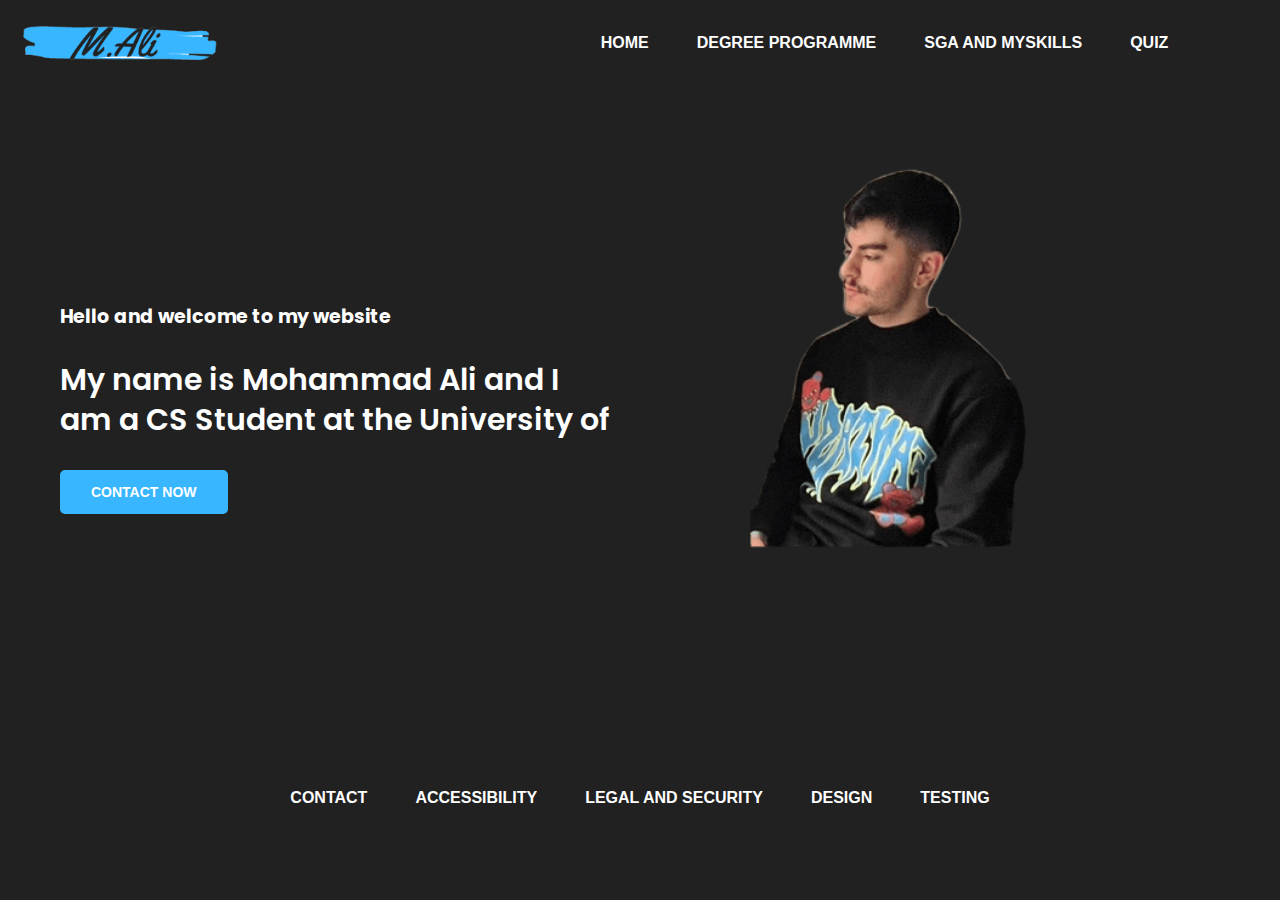
<file: index.html>
<!DOCTYPE html>
<html lang="en">
<head>
  <meta charset="utf-8">
  <meta content="width=device-width, initial-scale=1.0" name="viewport">
  <title> Homepage | M Ali   </title>
  <link href="css/style.css" rel="stylesheet">
  <link href="css/responsive.css" rel="stylesheet">
    <link href="https://fonts.googleapis.com/css2?family=Poppins:wght@100;200;300;400;500;600;700;800;900&display=swap" rel="stylesheet"> 
</head>
<body class="index">
<nav class="mobile-menu">
<img src="img/logo.png">
<label for="show-menu" class="show-menu"><span> </span><div class="lines"></div></label>
	<input type="checkbox" id="show-menu">
		<ul id="menu">
			<li><a href="index.html">Home </a></li>
			<li><a href="degree.html">Degree programme</a></li>
			<li><a href="sga.html">SGA and MySkills</a></li>
			<li><a href="quiz.html">Quiz </a></li>
		</ul>
</nav>
<div class="main_header">
	<div class="flex">
		<div class="user_information"> 
			<h5>Hello and welcome to my website</h5>
	 <p>My name is Mohammad Ali and I am a CS Student at the University of  </p>
		<div class="contact_btn">  <button class="buttons"><a href="contact.html" target="blank"> Contact Now </a></button></div>
	</div>

		<div class="user_image">
			<img src="img/my-pic1.png" alt="my picture"/>
		 </div>
	</div>
</div>
<ul id="menu" class="menu1">
	<li><a href="contact.html">Contact</a></li>
	<li><a href="accessibility.html">Accessibility </a></li>
	<li><a href="legal&security.html">Legal and Security </a></li>
	<li><a href="design.html">Design </a></li>
	<li><a href="testing.html">Testing </a></li>
 </ul>
</body>
</html>
</file>
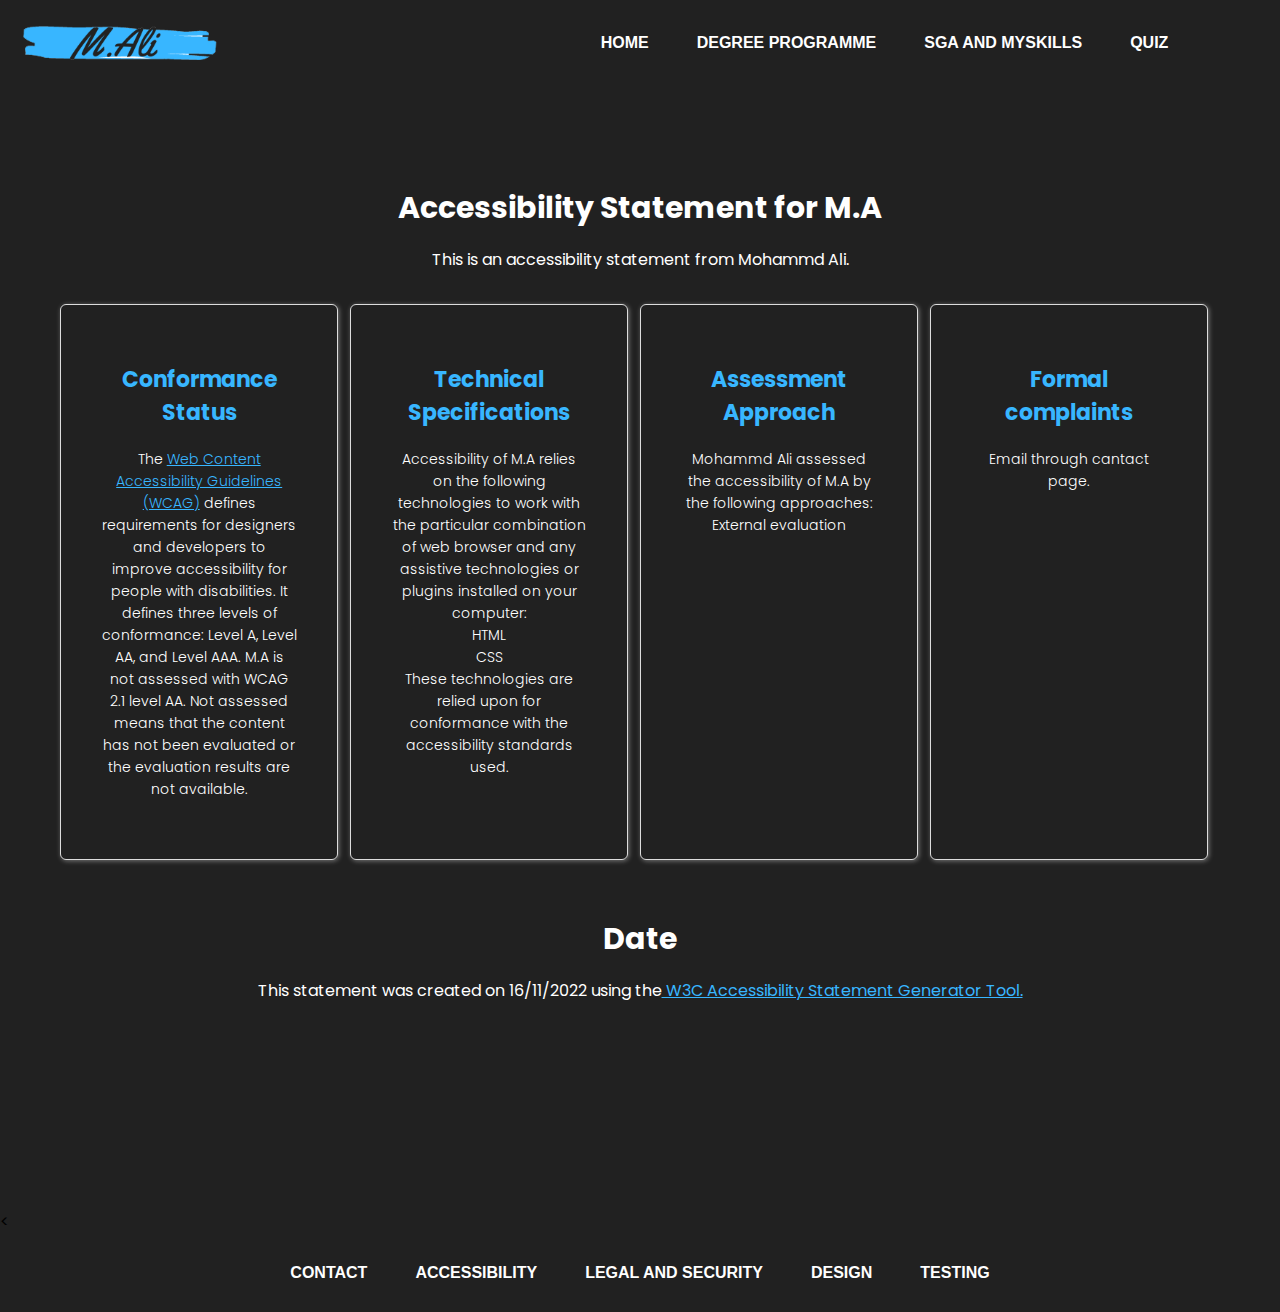
<file: accessibility.html>
<!DOCTYPE html>
<html lang="en">
<head>
  <meta charset="utf-8">
  <meta content="width=device-width, initial-scale=1.0" name="viewport">
  <title> Accessibility Statement | M Ali   </title>
  <link href="css/style.css" rel="stylesheet">
  <link href="css/responsive.css" rel="stylesheet">
      <link href="https://fonts.googleapis.com/css2?family=Poppins:wght@100;200;300;400;500;600;700;800;900&display=swap" rel="stylesheet">
</head>
<body class="sga">
<nav class="mobile-menu">
<img src="img/logo.png"/>
<label for="show-menu" class="show-menu"><span> </span><div class="lines"></div></label>
	<input type="checkbox" id="show-menu">
		<ul id="menu">
			<li><a href="index.html">Home </a></li>
			<li><a href="degree.html">Degree programme</a></li>
			<li><a href="sga.html">SGA and MySkills</a></li>
			<li><a href="quiz.html">Quiz </a></li>
		</ul>
</nav>
<div class="main_header">
	<div class="myskill"> <h2>Accessibility Statement for M.A  </h2>
		<p class="white"> This is an accessibility statement from Mohammd Ali.  </p>
	</div>
	<div class="flex">
		<div class="skills">
			<h2> Conformance Status <h3>
			<p>The <a href="https://www.w3.org/WAI/standards-guidelines/wcag/" style="color: #38b6ff;">Web Content Accessibility Guidelines (WCAG)</a> defines requirements for designers and developers to improve accessibility for people with disabilities. It defines three levels of conformance: Level A, Level AA, and Level AAA. M.A is not assessed with WCAG 2.1 level AA. Not assessed means that the content has not been evaluated or the evaluation results are not available. 
			 </p>
		</div>
		
		<div class="skills">
			<h2>Technical Specifications<h3>
			<p> Accessibility of M.A relies on the following technologies to work with the particular combination of web browser and any assistive technologies or plugins installed on your computer: <br/>
			HTML <br/>
			CSS <br/>
			These technologies are relied upon for conformance with the accessibility standards used. 
		</p>
		</div>
		
		<div class="skills">
			<h2> 	Assessment Approach <h3>
			<p> Mohammd Ali assessed the accessibility of M.A by the following approaches: <br/>
			External evaluation
			 </p>
		</div>
		
		<div class="skills">
			<h2> 	Formal complaints <h3>
			<p> Email through cantact page.
			 </p>
		</div>
	</div>
	<div class="myskill"> <h2>Date </h2></div>
	<div class="sls">
	<p> This statement was created on 16/11/2022 using the<a href="https://www.w3.org/WAI/planning/statements/" style="color: #38b6ff;"> 
	W3C Accessibility Statement Generator Tool. </a>
	</p>
	</div>
</div>
<<ul id="menu" class="menu1">
	<li><a href="contact.html">Contact</a></li>
	<li><a href="accessibility.html">Accessibility </a></li>
	<li><a href="legal&security.html">Legal and Security </a></li>
	<li><a href="design.html">Design </a></li>
	<li><a href="testing.html">Testing </a></li>
 </ul>
</body>
</html>
</file>
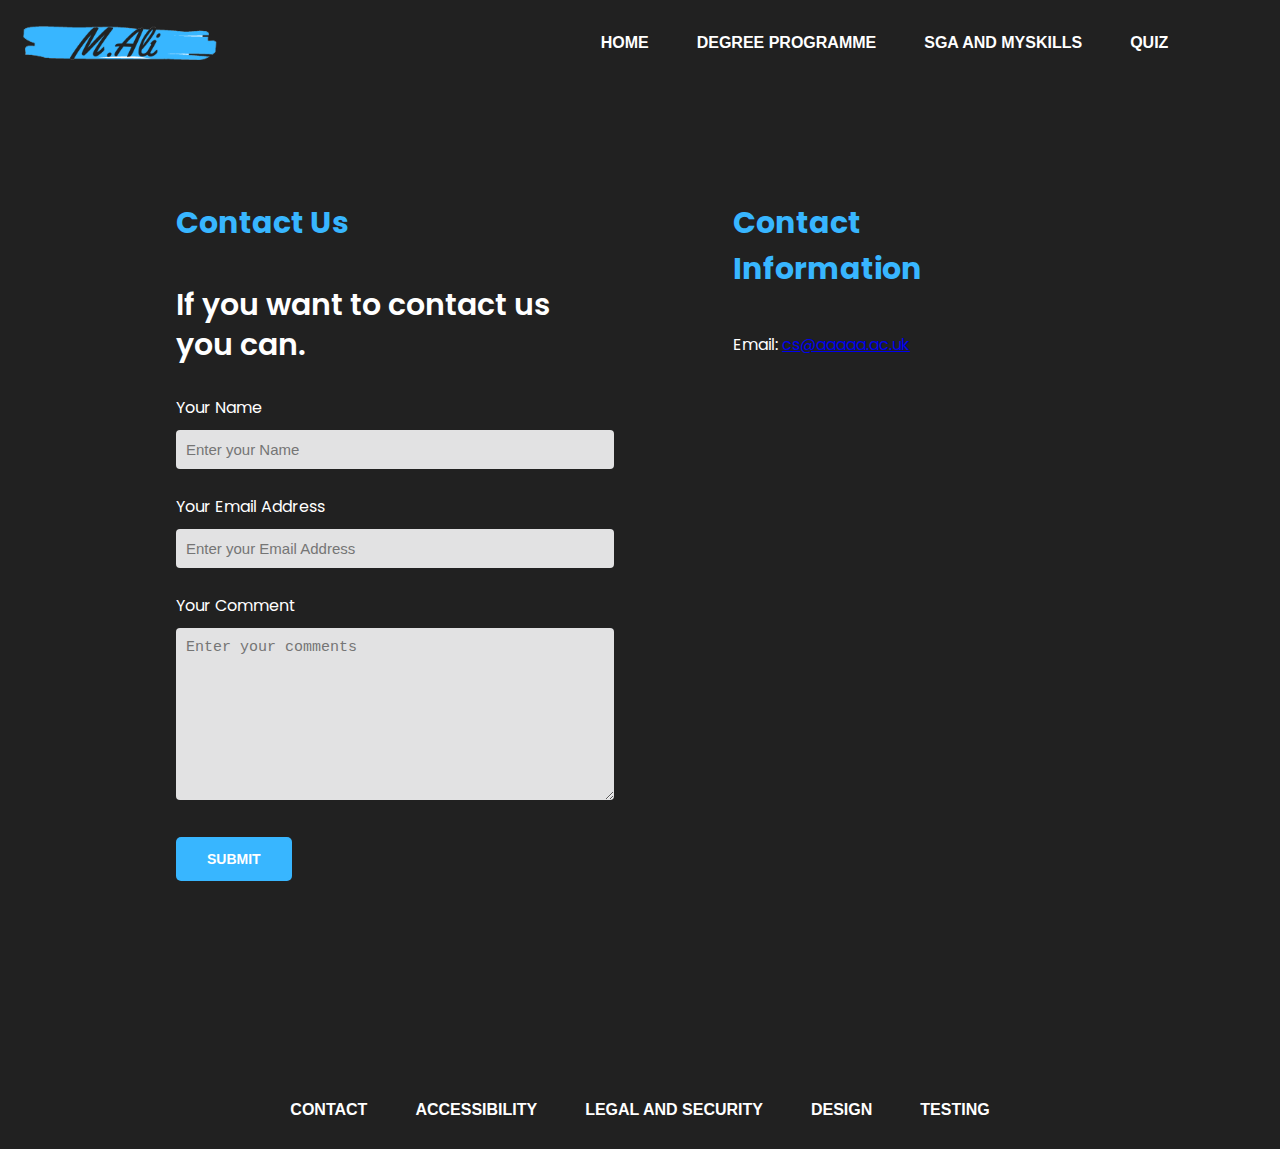
<file: contact.html>
<!DOCTYPE html>
<html lang="en">
<head>
  <meta charset="utf-8">
  <meta content="width=device-width, initial-scale=1.0" name="viewport">
  <title> Contact | M Ali   </title>
  <link href="css/style.css" rel="stylesheet">
  <link href="css/responsive.css" rel="stylesheet">
    <link href="https://fonts.googleapis.com/css2?family=Poppins:wght@100;200;300;400;500;600;700;800;900&display=swap" rel="stylesheet">
</head>
<body class="contact_">
<nav class="mobile-menu">
<img src="img/logo.png"/>
<label for="show-menu" class="show-menu"><span> </span><div class="lines"></div></label>
	<input type="checkbox" id="show-menu">
		<ul id="menu">
			<li><a href="index.html">Home </a></li>
			<li><a href="degree.html">Degree programme</a></li>
			<li><a href="sga.html">SGA and MySkills</a></li>
			<li><a href="quiz.html">Quiz </a></li>
		</ul>
</nav>
<div class="main_header">
	<div class="flex contact_form">
		<div class="user_information"> 
			<h5>Contact Us</h5>
			<p>If you want to contact us you can.  </p>
			<form>
				<div class="form-group">
					<label> Your Name</label>
					<input type="text" placeholder="Enter your Name" class="textbox"/>
				</div>
				<div class="form-group">
					<label> Your Email Address</label>
					<input type="text" placeholder="Enter your Email Address" class="textbox"/>
				</div>
				<div class="form-group">
					<label> Your Comment</label>
					<textarea placeholder="Enter your comments" class="textarea"></textarea>
				</div>
				<div class="contact_btn"><button class="buttons"><a href="#" target="blank">Submit </a></button></div>
			</form>
		</div>

		<div class="user_infor">
			<h4>Contact Information</h4>
			<p> Email:    <a href = "mailto: cs@aaaaa.ac.uk">cs@aaaaa.ac.uk</a>  </p>
		 
		 </div>
	</div>
</div>
<ul id="menu" class="menu1">
	<li><a href="contact.html">Contact</a></li>
	<li><a href="accessibility.html">Accessibility </a></li>
	<li><a href="legal&security.html">Legal and Security </a></li>
	<li><a href="design.html">Design </a></li>
	<li><a href="testing.html">Testing </a></li>
 </ul>
</body>
</html>
</file>
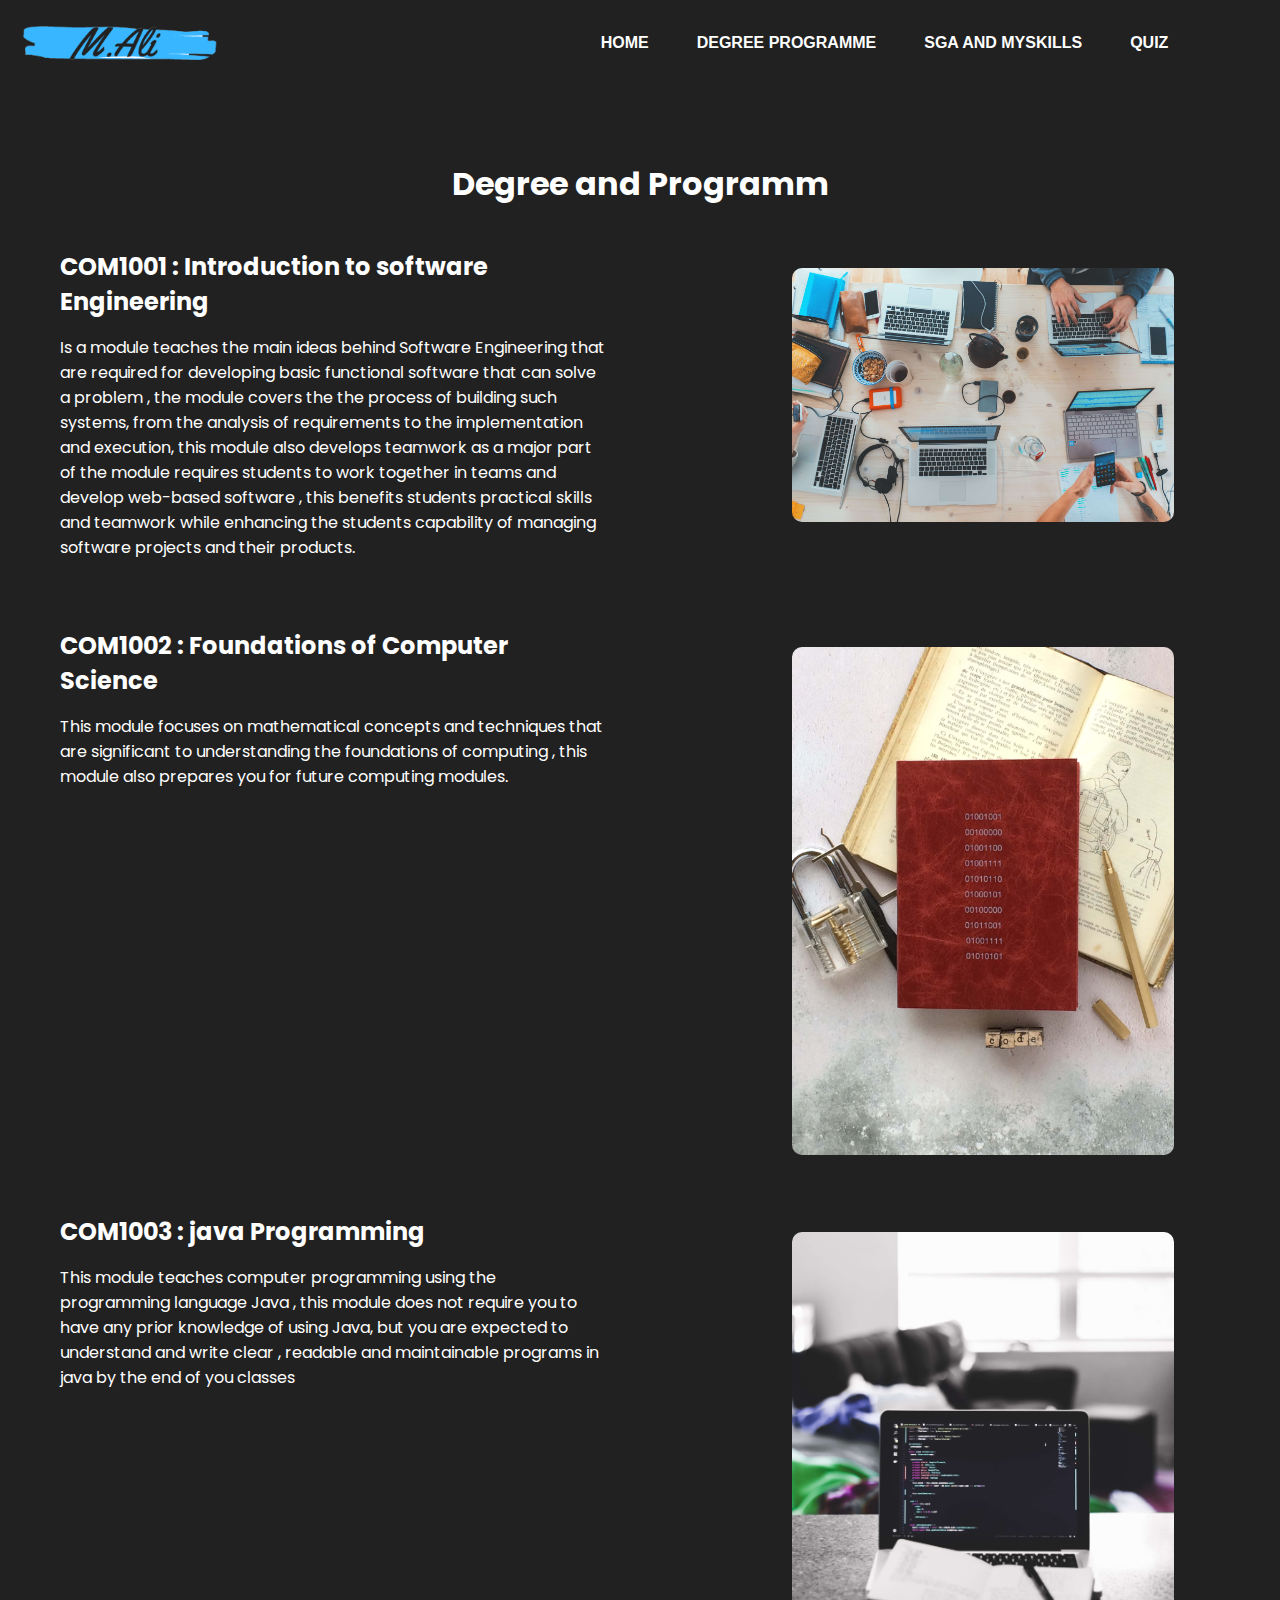
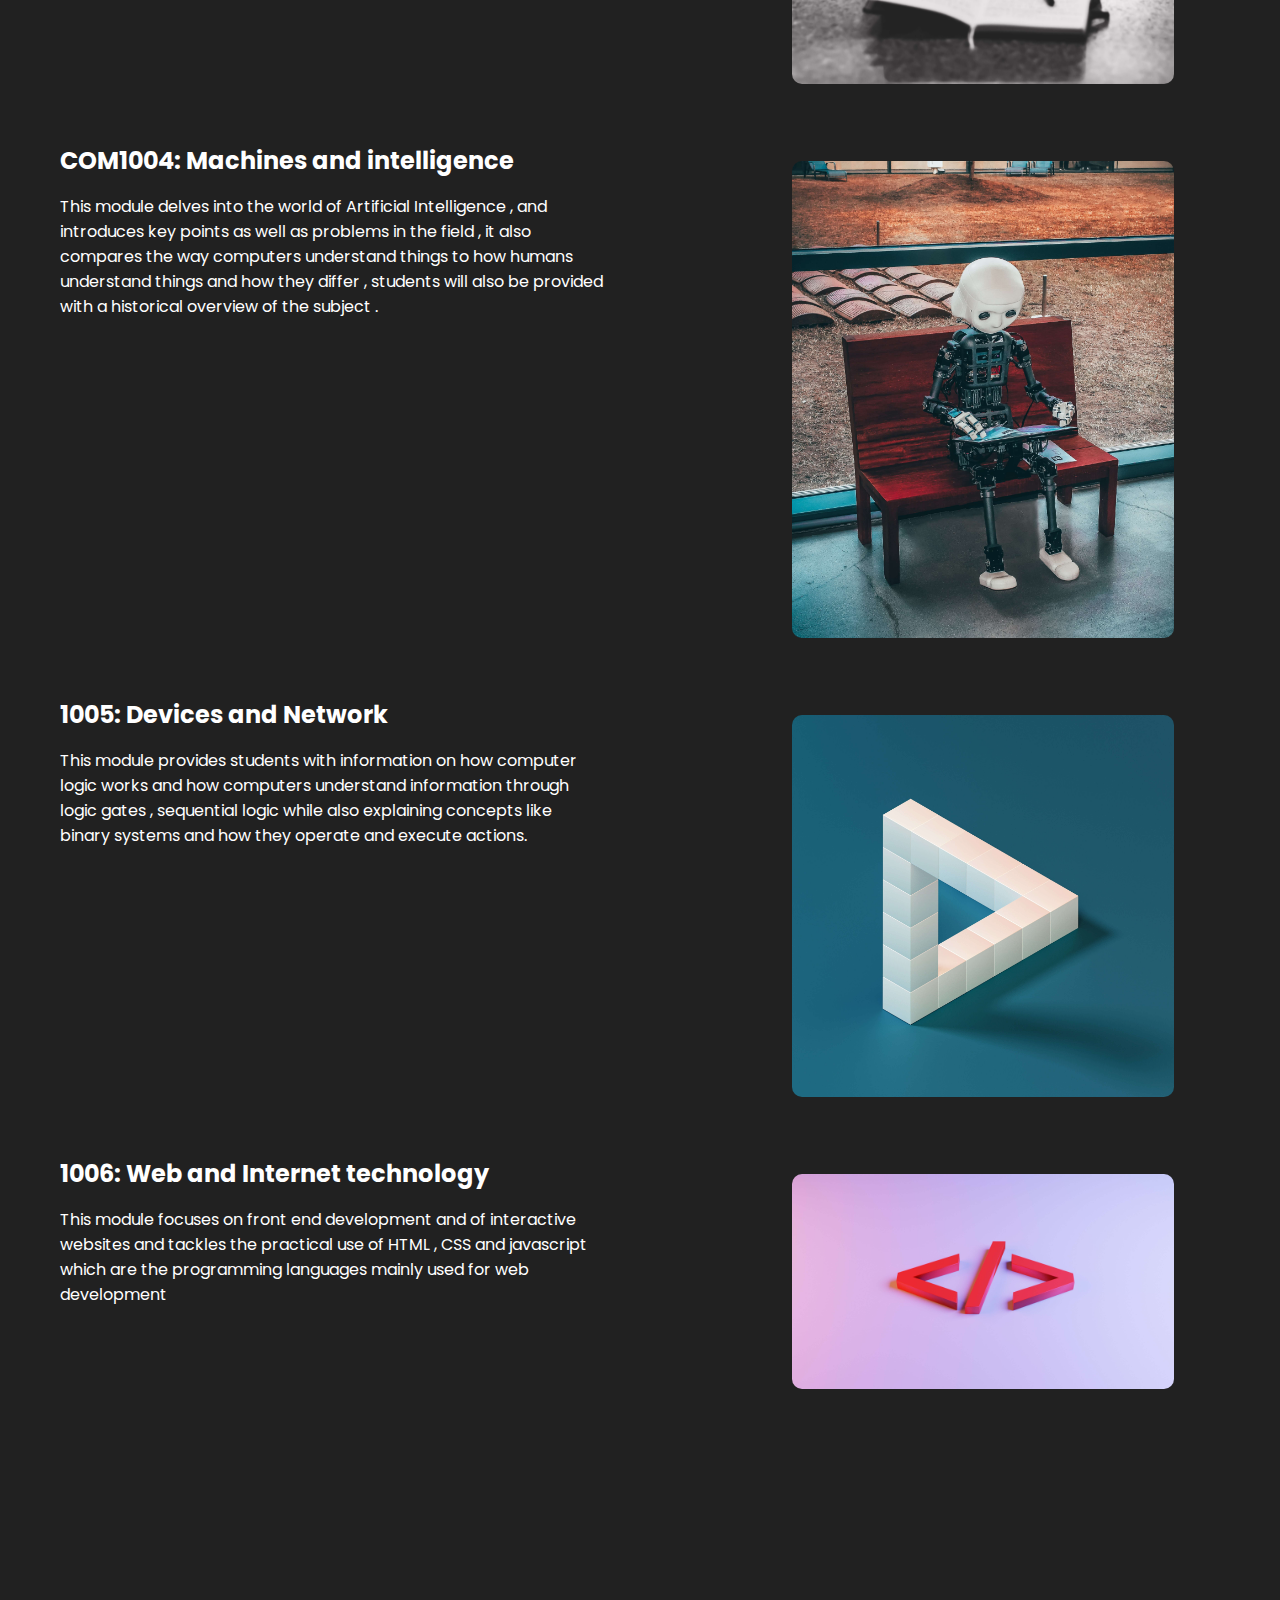
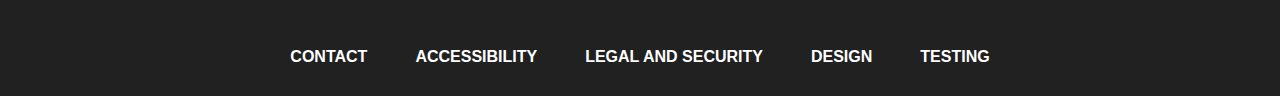
<file: degree.html>
<!DOCTYPE html>
<html lang="en">
<head>
  <meta charset="utf-8">
  <meta content="width=device-width, initial-scale=1.0" name="viewport">
  <title> Degree | M Ali   </title>
  <link href="css/style.css" rel="stylesheet">
  <link href="css/responsive.css" rel="stylesheet">
  <link href="https://fonts.googleapis.com/css2?family=Poppins:wght@100;200;300;400;500;600;700;800;900&display=swap" rel="stylesheet"> 
</head>
<body>
<nav class="mobile-menu">
<img src="img/logo.png"/>
<label for="show-menu" class="show-menu"><span> </span><div class="lines"></div></label>
	<input type="checkbox" id="show-menu">
		<ul id="menu">
			<li><a href="index.html">Home </a></li>
			<li><a href="degree.html">Degree programme</a></li>
			<li><a href="sga.html">SGA and MySkills</a></li>
			<li><a href="quiz.html">Quiz </a></li>
		</ul>
</nav>
<div class="main_header">
	<div class="degree_head"> <h1>Degree and Programm </h1></div>
	<div class="degree_flex">
		  <div class="left_degree"> 
			<h2> COM1001 : Introduction to software Engineering</h2>
			<p> Is a module teaches the main ideas behind Software Engineering that are required for developing basic functional software that can solve a problem , the module covers the the process of building such systems, from the analysis of requirements to the implementation and execution, this module also develops teamwork as a major part of the module requires students to work together in teams and develop web-based software , this benefits students practical skills and teamwork while enhancing the students capability of managing software projects and their products.</p>
		  </div>
		  <div class="right_degree"> 
				<img src="img/c1.jpg"/>
		  </div>
	</div>
	<div class="degree_flex">
		  <div class="left_degree"> 
			<h2> COM1002 : Foundations of Computer Science </h2>
			<p> This module focuses on mathematical concepts and techniques that are significant to understanding the foundations of computing , this module also prepares you for future computing modules.</p>
		  </div>
		  <div class="right_degree"> 
				<img src="img/c2.jpg"/>
		  </div>
	</div>
	<div class="degree_flex">
		  <div class="left_degree"> 
			<h2> COM1003 : java Programming </h2>
			<p> This module teaches computer programming using the programming language Java , this module does not require you to have any prior knowledge of using Java, but you are expected to understand and write clear , readable and maintainable programs in java by the end of you classes</p>
		  </div>
		  <div class="right_degree"> 
				<img src="img/c3.jpg"/>
		  </div>
	</div>
	<div class="degree_flex">
		  <div class="left_degree"> 
			<h2> COM1004: Machines and intelligence</h2>
			<p> This module delves into the world of Artificial Intelligence , and introduces key points as well as problems in the field , it also compares the way computers understand things to how humans understand things and how they differ , students will also be provided with a historical overview of the subject .</p>
		  </div>
		  <div class="right_degree"> 
				<img src="img/machine.jpg"/>
		  </div>
	</div>
	<div class="degree_flex">
		  <div class="left_degree"> 
			<h2> 1005: Devices and Network</h2>
			<p> This module provides students with information on how computer logic works and how computers understand information through logic gates , sequential logic while also explaining concepts like binary systems and how they operate and execute actions.</p>
		  </div>
		  <div class="right_degree"> 
				<img src="img\c4.jpg"/>
		  </div>
	</div>
	
		<div class="degree_flex">
		  <div class="left_degree"> 
			<h2> 1006: Web and Internet technology </h2>
			<p> This module focuses on front end development and of interactive websites and tackles the practical use of HTML , CSS and javascript which are the programming languages mainly used for web development   </p>
		  </div>
		  <div class="right_degree"> 
				<img src="img/c5.jpg"/>
		  </div>
	</div>
</div>
<ul id="menu" class="menu1">
	<li><a href="contact.html">Contact</a></li>
	<li><a href="accessibility.html">Accessibility </a></li>
	<li><a href="legal&security.html">Legal and Security </a></li>
	<li><a href="design.html">Design </a></li>
	<li><a href="testing.html">Testing </a></li>
 </ul>
</body>
</html>
</file>
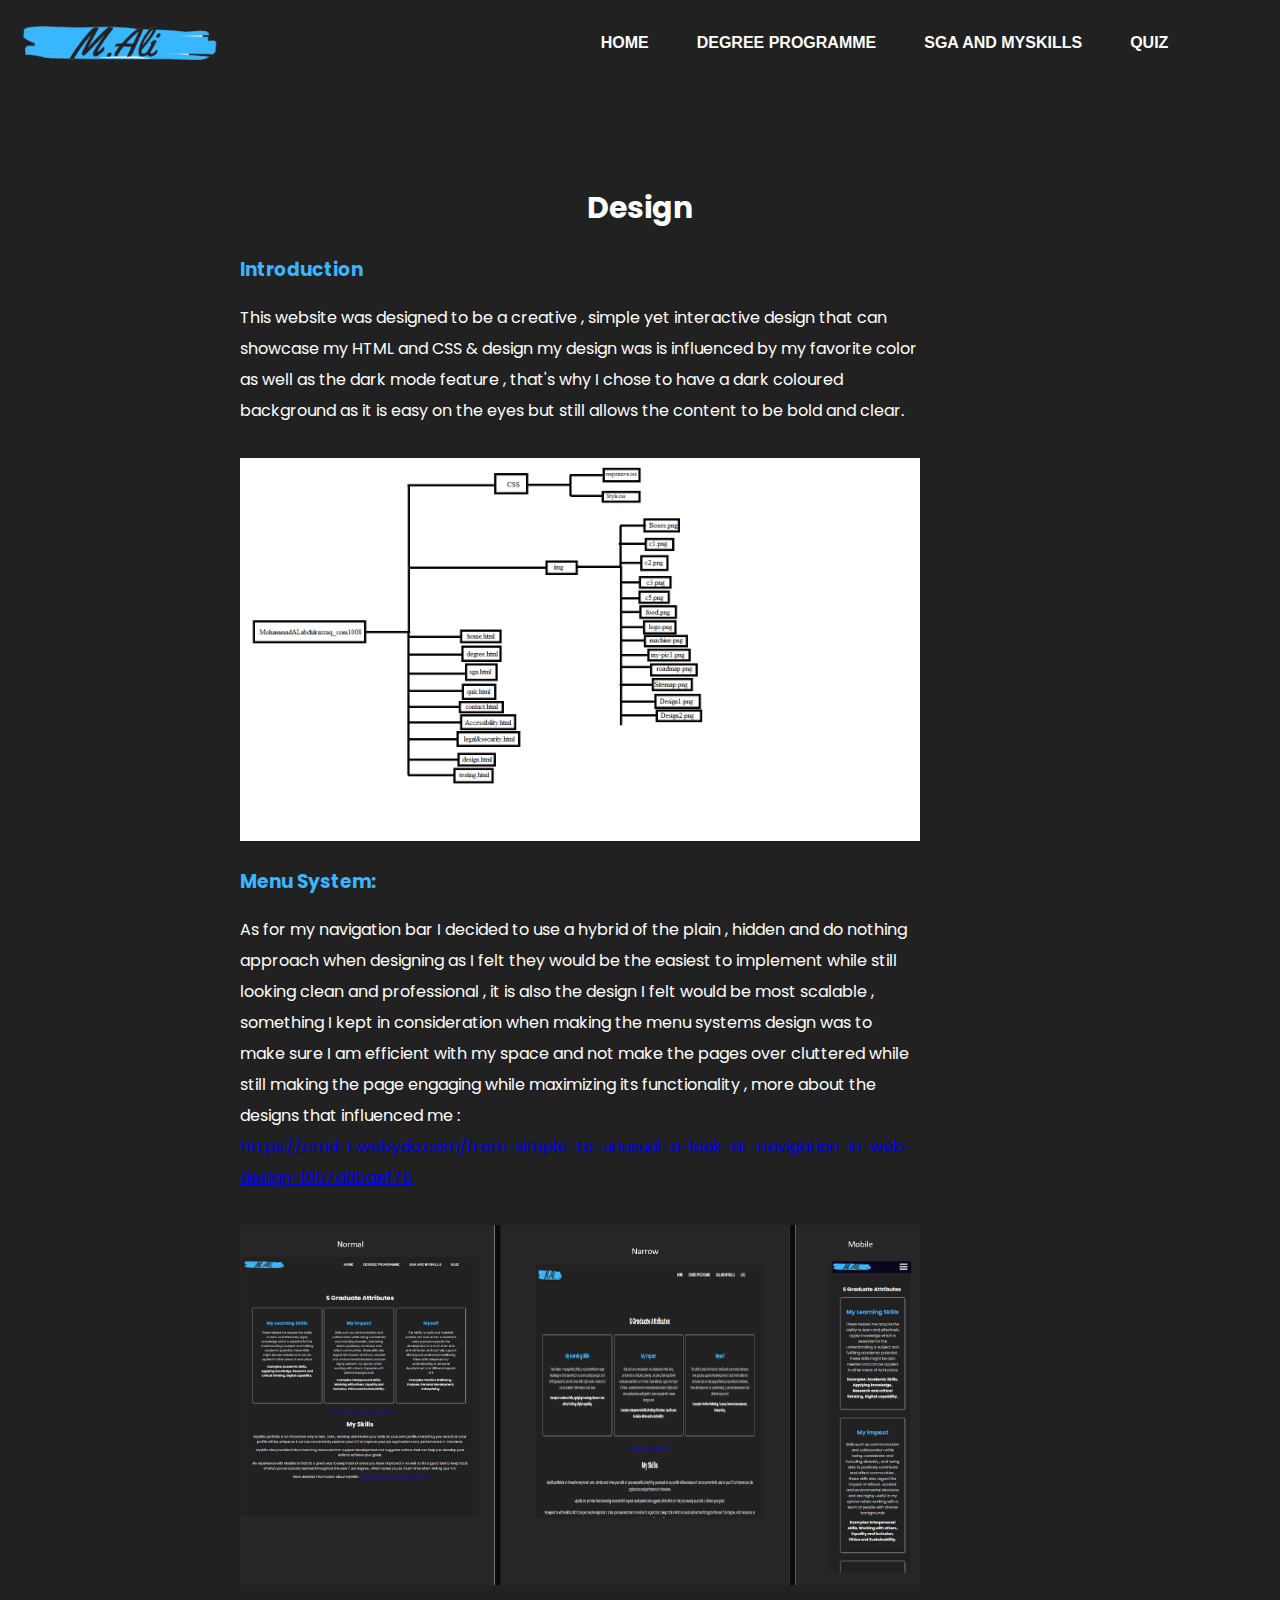
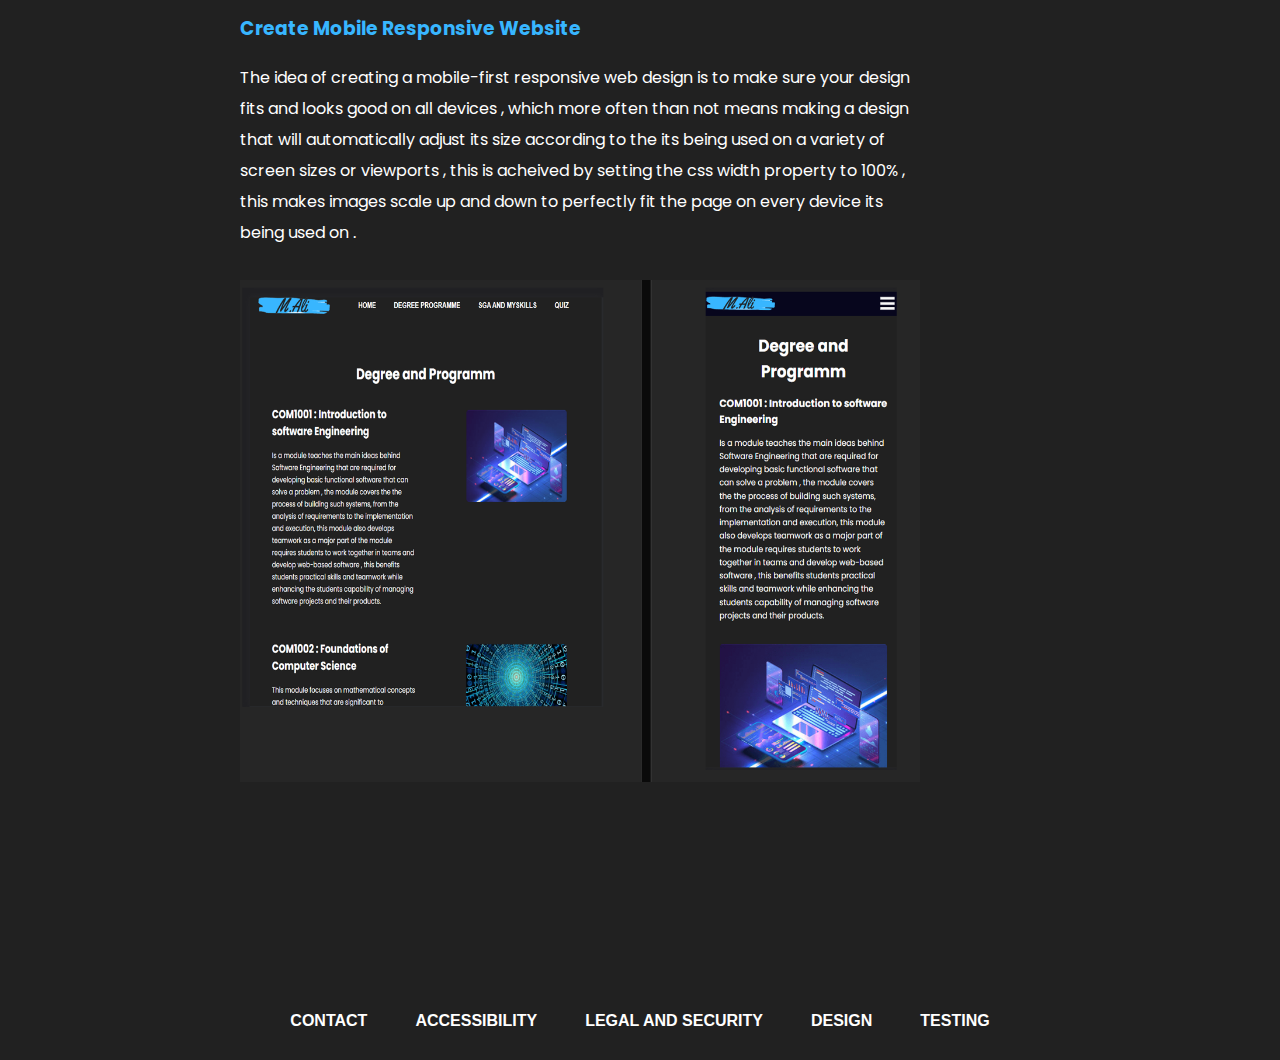
<file: design.html>
<!DOCTYPE html>
<html lang="en">
<head>
  <meta charset="utf-8">
  <meta content="width=device-width, initial-scale=1.0" name="viewport">
  <title> Design | M Ali   </title>
  <link href="css/style.css" rel="stylesheet">
  <link href="css/responsive.css" rel="stylesheet">
    <link href="https://fonts.googleapis.com/css2?family=Poppins:wght@100;200;300;400;500;600;700;800;900&display=swap" rel="stylesheet">
</head>
<body>
<nav class="mobile-menu">
<img src="img/logo.png"/>
<label for="show-menu" class="show-menu"><span> </span><div class="lines"></div></label>
	<input type="checkbox" id="show-menu">
		<ul id="menu">
			<li><a href="index.html">Home </a></li>
			<li><a href="degree.html">Degree programme</a></li>
			<li><a href="sga.html">SGA and MySkills</a></li>
			<li><a href="quiz.html">Quiz </a></li>
		</ul>
</nav>
<div class="main_header design_1">
	<div class="designs">
		<h2> Design  </h2>
		<div class="design_flex"> 
			<div class="right_design">
				<h3> Introduction  </h3>
				<ul> 
					<li>  This website was designed to be a creative , simple yet interactive design that can showcase  my HTML and CSS & design  my design was is influenced by my favorite color as well as the dark mode feature , that's why I chose to have a dark coloured background as it is easy on the eyes but still allows the content to be bold and clear.</li>
				</ul>
				 <img src="img/sitemap.png" class="design_imgs"/> 
			</div>
		</div>
		
		<div class="design_flex"> 
			<div class="right_design">
				<h3> 	Menu System:</h3>
				<ul>
					<li> As for my navigation bar I decided to use a hybrid of the plain , hidden and do nothing approach  when designing as I felt they would be the easiest to implement while still looking clean and professional , it is also the design I felt would be most scalable , something I kept in consideration when making the menu systems design was to make sure I am efficient with my space and not make the pages over cluttered while still making the page engaging while maximizing its functionality , more about the designs that influenced me :  
					</li>
					<li> <a href="https://cmd-t.webydo.com/from-simple-to-unusual-a-look-at-navigation-in-web-design-1057d0baef7b">https://cmd-t.webydo.com/from-simple-to-unusual-a-look-at-navigation-in-web-design-1057d0baef7b  </a></li>
					<li> <img src="img/pages.png" class="design_imgs"/> </li>
				</ul>
			</div>
		</div>
		
		<div class="design_flex"> 
			<div class="right_design">
				<h3> Create Mobile Responsive Website</h3>
				<ul>
					<li> The idea of creating a mobile-first responsive web design is  to make sure your design fits and looks good on all devices , which more often than not means making a design that will automatically adjust its size according to the its being used on a variety of screen sizes or viewports , this is acheived by setting the css width property to 100% , this makes images scale up and down to perfectly fit the page on every device its being used on .
					</li>
					<li> <img src="img/pages1.png" class="design_imgs"/> </li>
				</ul>
			</div>
		</div>
		
	</div>
</div>
<ul id="menu" class="menu1">
	<li><a href="contact.html">Contact</a></li>
	<li><a href="accessibility.html">Accessibility </a></li>
	<li><a href="legal&security.html">Legal and Security </a></li>
	<li><a href="design.html">Design </a></li>
	<li><a href="testing.html">Testing </a></li>
 </ul>
</body>
</html>
</file>
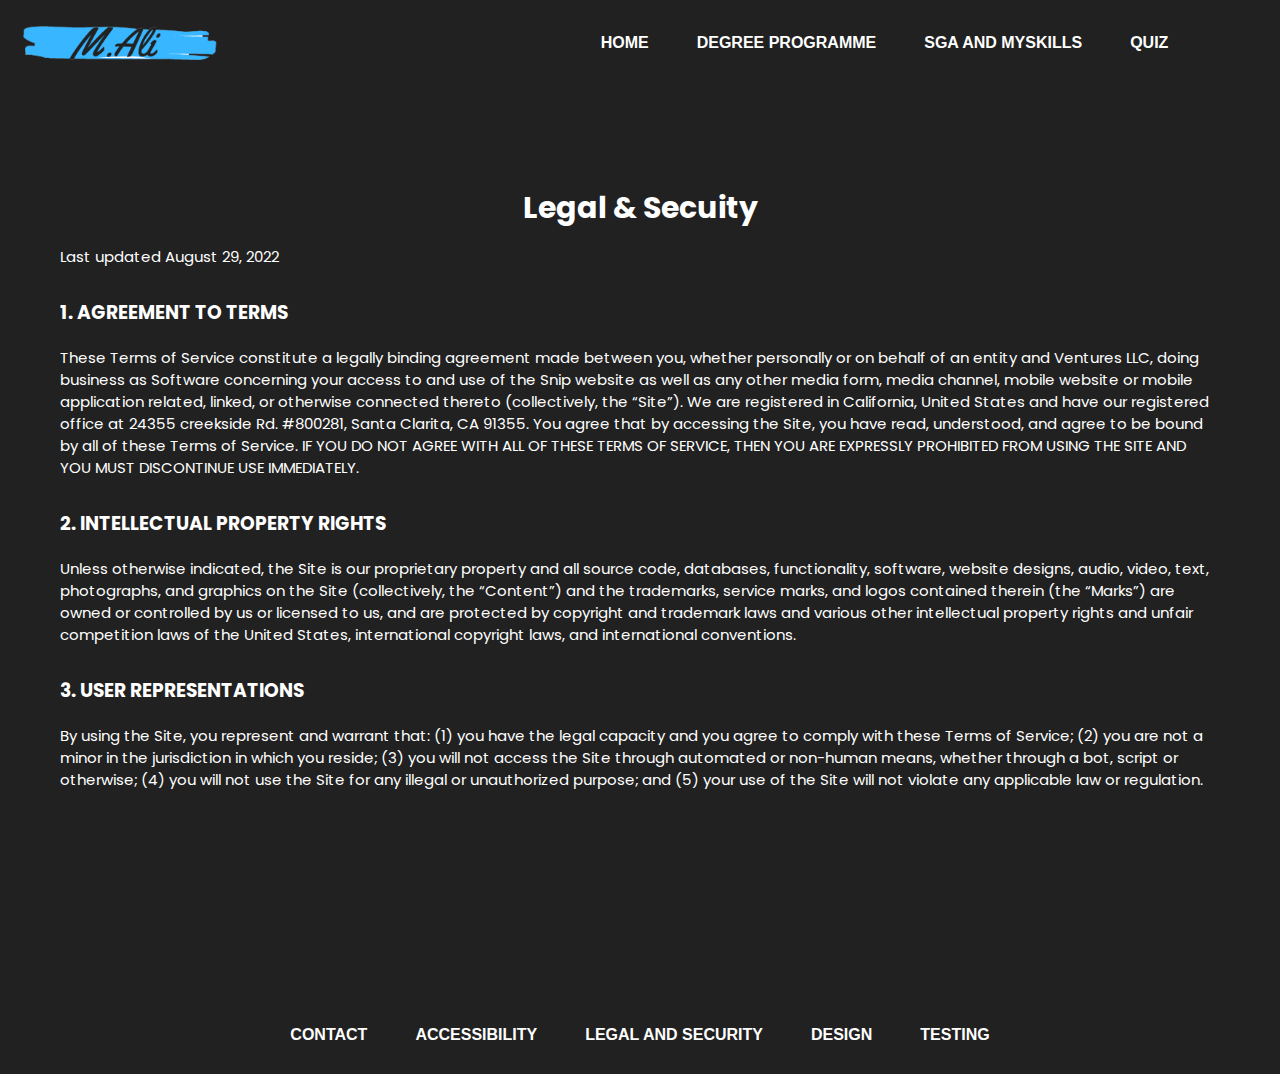
<file: legal&security.html>
<!DOCTYPE html>
<html lang="en">
<head>
  <meta charset="utf-8">
  <meta content="width=device-width, initial-scale=1.0" name="viewport">
  <title> Legal & Security | M Ali   </title>
  <link href="css/style.css" rel="stylesheet">
  <link href="css/responsive.css" rel="stylesheet">
    <link href="https://fonts.googleapis.com/css2?family=Poppins:wght@100;200;300;400;500;600;700;800;900&display=swap" rel="stylesheet">
</head>
<body>
<nav class="mobile-menu">
<img src="img/logo.png"/>
<label for="show-menu" class="show-menu"><span> </span><div class="lines"></div></label>
	<input type="checkbox" id="show-menu">
		<ul id="menu">
			<li><a href="index.html">Home </a></li>
			<li><a href="degree.html">Degree programme</a></li>
			<li><a href="sga.html">SGA and MySkills</a></li>
			<li><a href="quiz.html">Quiz </a></li>
		</ul>
</nav>
<div class="main_header legal">
 <div class="myskill"> <h2>Legal & Secuity </h2>
	<p> Last updated August 29, 2022</p>
	<h3>  1. AGREEMENT TO TERMS  </h3>
	<p> These Terms of Service constitute a legally binding agreement made between you, whether personally or on behalf of an entity and  Ventures LLC, doing business as Software concerning your access to and use of the Snip website as well as any other media form, media channel, mobile website or mobile application related, linked, or otherwise connected thereto (collectively, the “Site”). We are registered in California, United States and have our registered office at 24355 creekside Rd. #800281, Santa Clarita, CA 91355. You agree that by accessing the Site, you have read, understood, and agree to be bound by all of these Terms of Service. IF YOU DO NOT AGREE WITH ALL OF THESE TERMS OF SERVICE, THEN YOU ARE EXPRESSLY PROHIBITED FROM USING THE SITE AND YOU MUST DISCONTINUE USE IMMEDIATELY. </p>
	<h3> 2. INTELLECTUAL PROPERTY RIGHTS </h3>
	<p>Unless otherwise indicated, the Site is our proprietary property and all source code, databases, functionality, software, website designs, audio, video, text, photographs, and graphics on the Site (collectively, the “Content”) and the trademarks, service marks, and logos contained therein (the “Marks”) are owned or controlled by us or licensed to us, and are protected by copyright and trademark laws and various other intellectual property rights and unfair competition laws of the United States, international copyright laws, and international conventions. </p>
	<h3> 3. USER REPRESENTATIONS</h3>
	<p>By using the Site, you represent and warrant that: (1) you have the legal capacity and you agree to comply with these Terms of Service; (2) you are not a minor in the jurisdiction in which you reside; (3) you will not access the Site through automated or non-human means, whether through a bot, script or otherwise; (4) you will not use the Site for any illegal or unauthorized purpose; and (5) your use of the Site will not violate any applicable law or regulation.   </p>
 </div>
</div>
<ul id="menu" class="menu1">
	<li><a href="contact.html">Contact</a></li>
	<li><a href="accessibility.html">Accessibility </a></li>
	<li><a href="legal&security.html">Legal and Security </a></li>
	<li><a href="design.html">Design </a></li>
	<li><a href="testing.html">Testing </a></li>
 </ul>
</body>
</html>
</file>
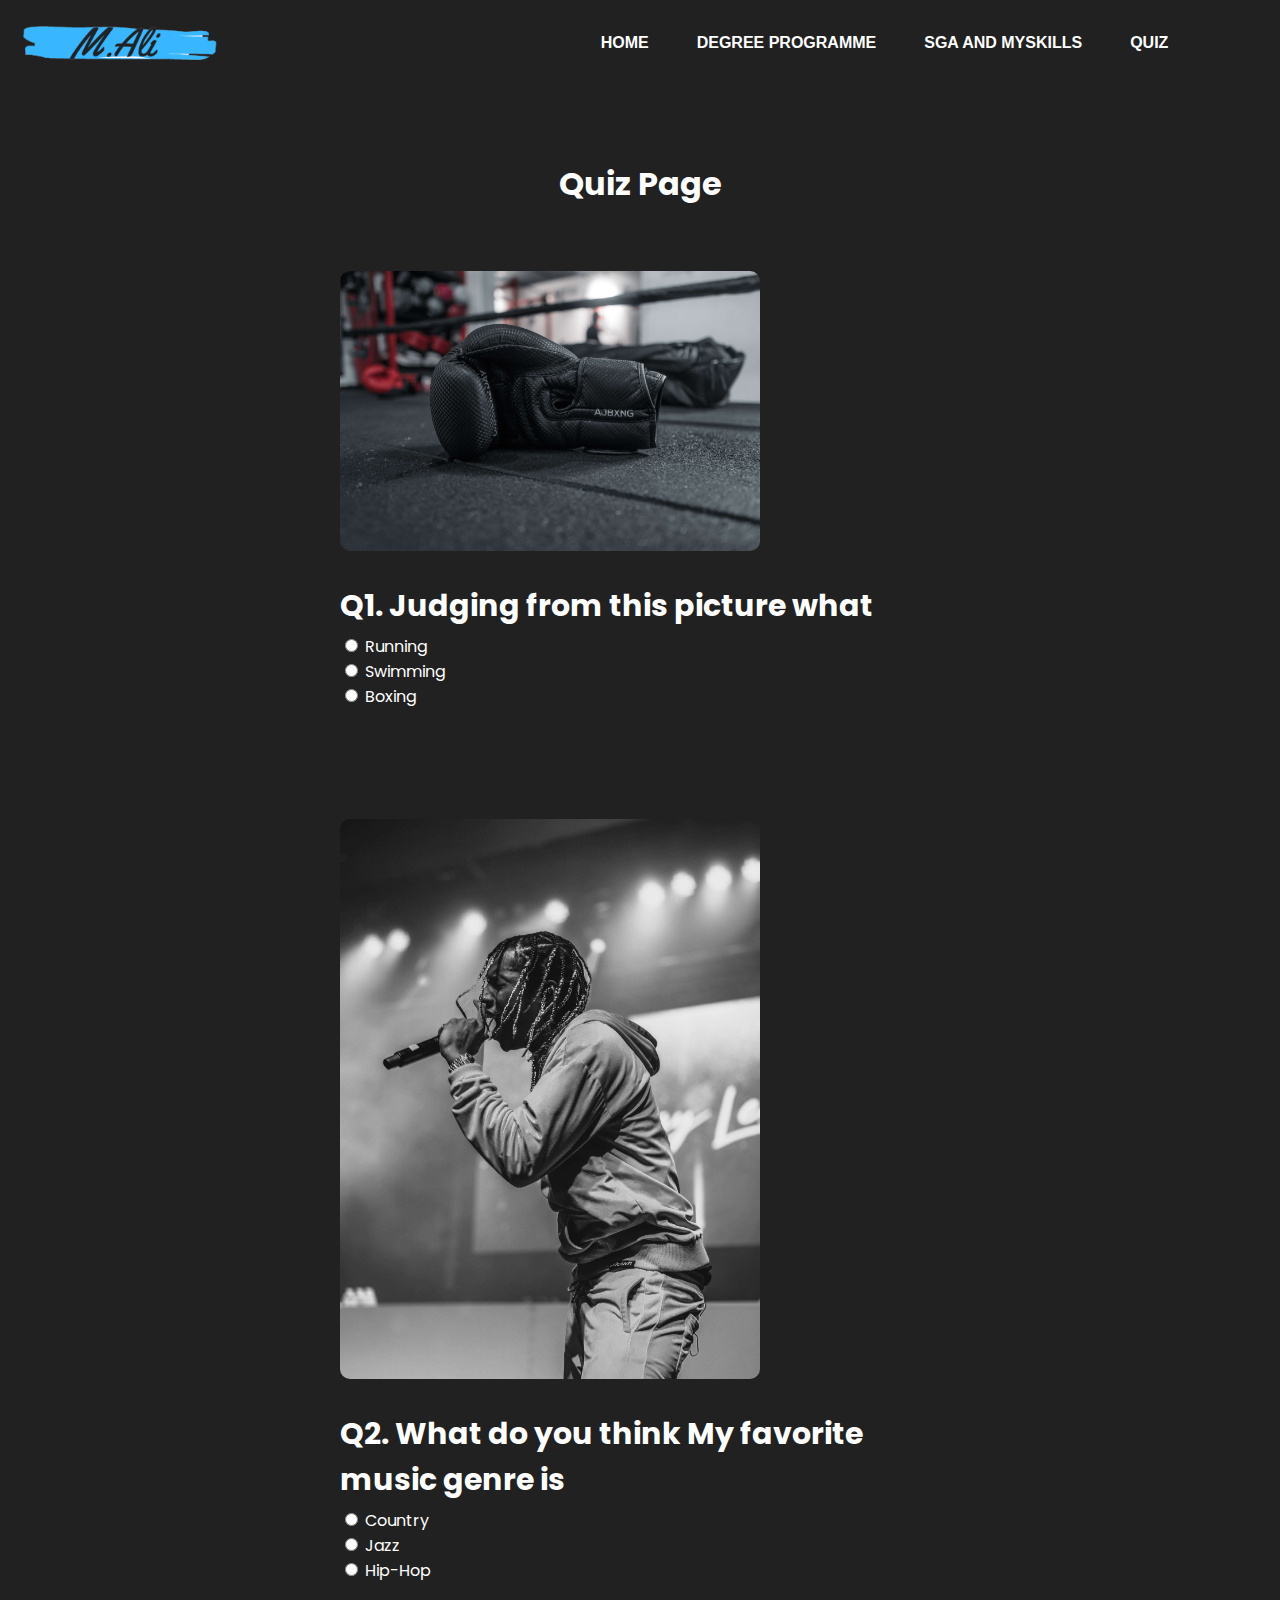
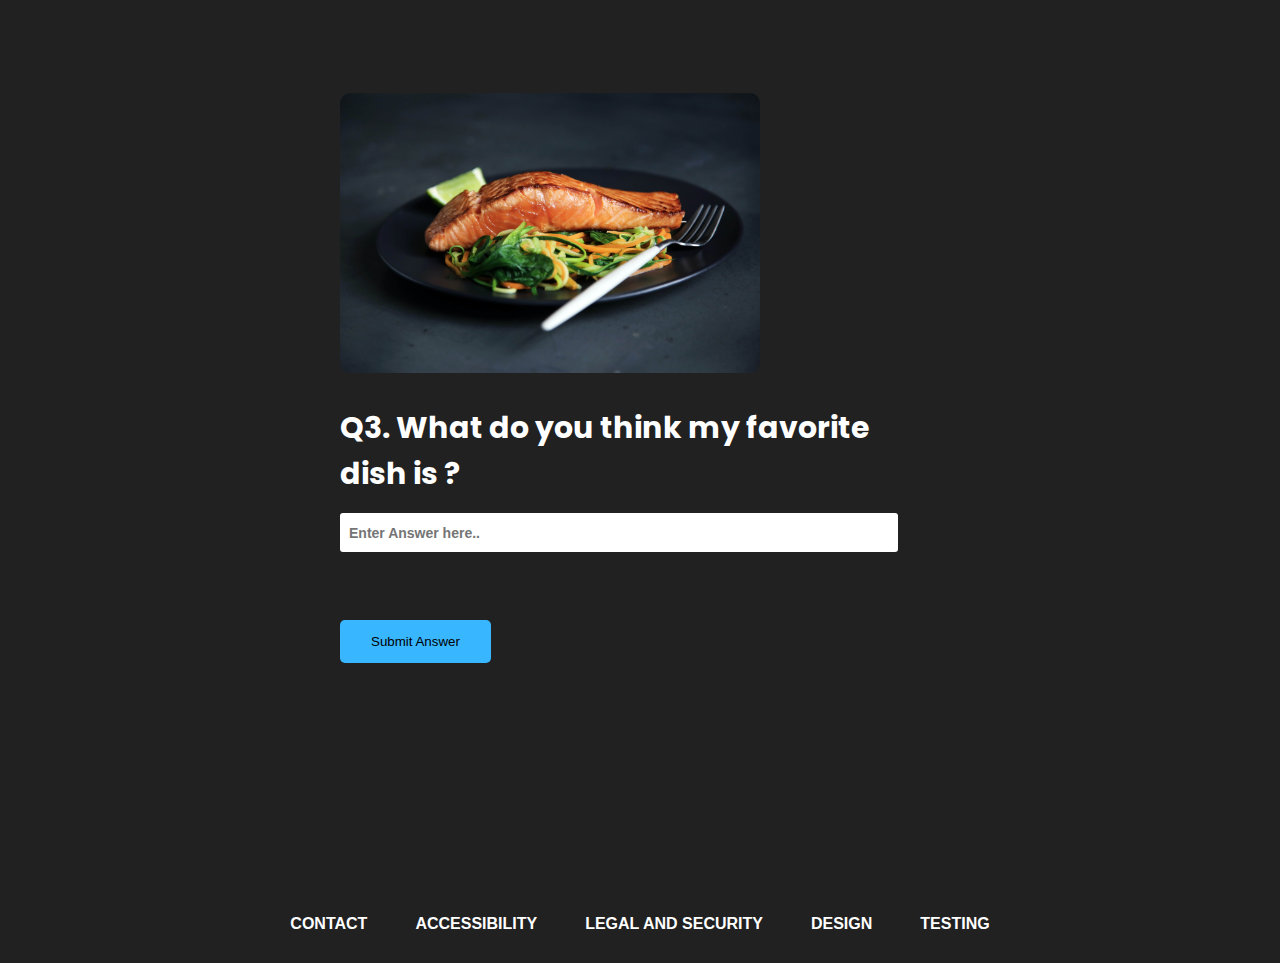
<file: quiz.html>
<!DOCTYPE html>
<html lang="en">
<head>
  <meta charset="utf-8">
  <meta content="width=device-width, initial-scale=1.0" name="viewport">
  <title> Quiz | M Ali   </title>
  <link href="css/style.css" rel="stylesheet">
  <link href="css/responsive.css" rel="stylesheet">
    <link href="https://fonts.googleapis.com/css2?family=Poppins:wght@100;200;300;400;500;600;700;800;900&display=swap" rel="stylesheet"> 
</head>
<body>
<nav class="mobile-menu">
<img src="img/logo.png"/>
<label for="show-menu" class="show-menu"><span> </span><div class="lines"></div></label>
	<input type="checkbox" id="show-menu">
		<ul id="menu">
			<li><a href="index.html">Home </a></li>
			<li><a href="degree.html">Degree programme</a></li>
			<li><a href="sga.html">SGA and MySkills</a></li>
			<li><a href="quiz.html">Quiz </a></li>
		</ul>
</nav>
<div class="main_header">
	<div class="degree_head"> <h1>Quiz Page</h1></div>
	 <div class="quiz_page"> 
		<div class="quest">
			<img src="img/boxes.jpg" class="qz_img boxing"/>
			<h2> Q1. Judging from this picture what </h2>
			<input type="radio" id="html" name="fav_language" value="HTML">
			<label for="html">	Running </label><br>
			<input type="radio" id="css" name="fav_language" value="CSS">
			<label for="css">Swimming </label><br>
			<input type="radio" id="javascript" name="fav_language" value="JavaScript">
			<label for="javascript">Boxing </label> 
			<div class="ans"> The Answer is : Boxing</div>
		</div>
		
		<div class="quest">
			<img src="img/rap.jpg" class="qz_img music"/>
			<h2> Q2. What do you think My favorite music genre is  </h2>
			<input type="radio" id="html" name="fav_language" value="HTML">
			<label for="html">Country </label><br>
			<input type="radio" id="css" name="fav_language" value="CSS">
			<label for="css">Jazz  </label><br>
			<input type="radio" id="javascript" name="fav_language" value="JavaScript">
			<label for="javascript">Hip-Hop </label> 
			<div class="ans rap"> The Answer is : Hip-Hop</div>
		</div>
		
		<div class="quest">
			<img src="img/food.jpg" class="qz_img food"/>
			<h2> Q3. What do you think my favorite dish is ?</h2>
			<div class="input_div"> 
				<input type="text" placeholder="Enter Answer here.."/>
			</div>
			<div class="ans salmon"> The Answer is : Salmon</div>
		</div>
		<div class="quest">
			<button class="buttons"> Submit Answer </button>
		</div>
	 </div>
</div>
<ul id="menu" class="menu1">
	<li><a href="contact.html">Contact</a></li>
	<li><a href="accessibility.html">Accessibility </a></li>
	<li><a href="legal&security.html">Legal and Security </a></li>
	<li><a href="design.html">Design </a></li>
	<li><a href="testing.html">Testing </a></li>
 </ul>
</body>
</html>
</file>
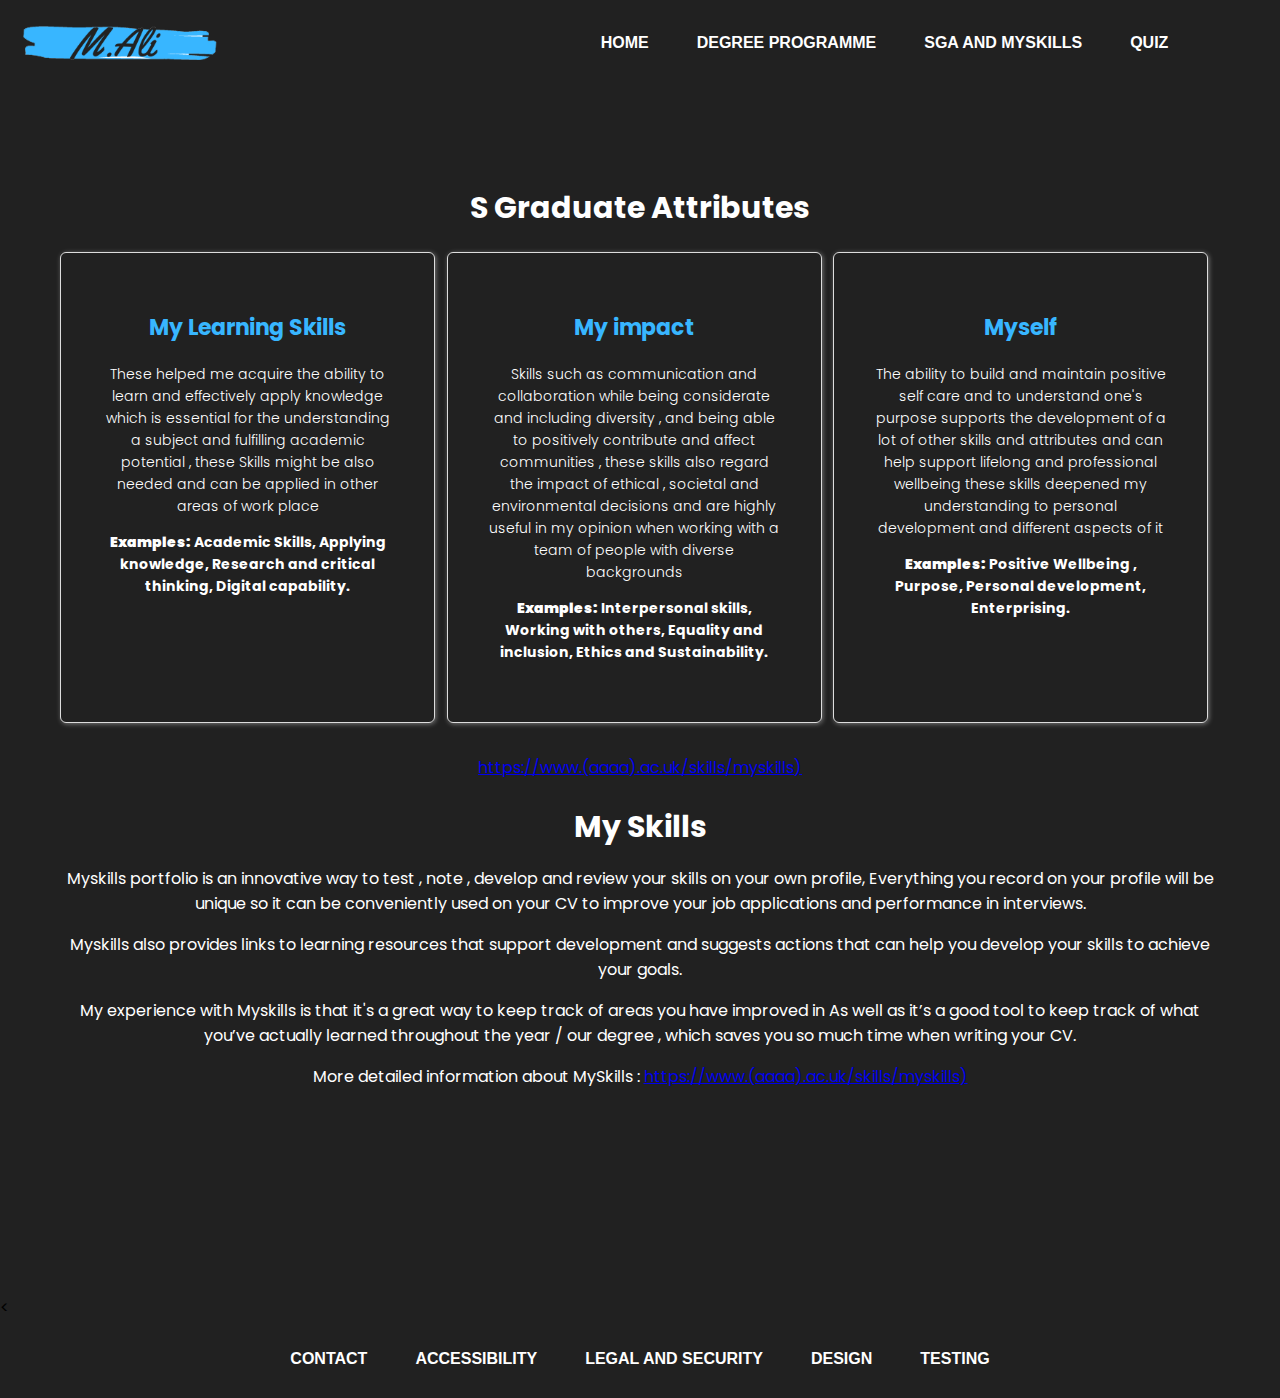
<file: sga.html>
<!DOCTYPE html>
<html lang="en">
<head>
  <meta charset="utf-8">
  <meta content="width=device-width, initial-scale=1.0" name="viewport">
  <title> SGA | M Ali   </title>
  <link href="css/style.css" rel="stylesheet">
  <link href="css/responsive.css" rel="stylesheet">
      <link href="https://fonts.googleapis.com/css2?family=Poppins:wght@100;200;300;400;500;600;700;800;900&display=swap" rel="stylesheet">
</head>
<body class="sga">
<nav class="mobile-menu">
<img src="img/logo.png"/>
<label for="show-menu" class="show-menu"><span> </span><div class="lines"></div></label>
	<input type="checkbox" id="show-menu">
		<ul id="menu">
			<li><a href="index.html">Home </a></li>
			<li><a href="degree.html">Degree programme</a></li>
			<li><a href="sga.html">SGA and MySkills</a></li>
			<li><a href="quiz.html">Quiz </a></li>
		</ul>
</nav>
<div class="main_header">
	<div class="myskill"> <h2>S Graduate Attributes  </h2></div>
	<div class="flex">
		<div class="skills">
			<h2> My Learning Skills <h3>
			<p> These helped me acquire the ability to learn and effectively apply knowledge which is essential for the understanding a subject and fulfilling academic potential , these Skills might be also needed and can be applied in other areas of work place</p>
			<p class="skls"> <b>Examples:</b>
			Academic Skills,
			Applying knowledge,
			Research and critical thinking, 
			Digital capability.
			 </p>
		</div>
		
		<div class="skills">
			<h2>My impact<h3>
			<p> Skills such as communication and collaboration while being considerate and including diversity ,
		and being able to positively contribute and affect communities , these skills also regard the impact of ethical , societal and environmental decisions and are highly useful in my opinion when working with a team of people with diverse backgrounds  
		</p>
			<p class="skls"> <b>Examples:</b> 
			Interpersonal skills,
			Working with others, 
			Equality and inclusion,
			Ethics and Sustainability.

			 </p>
		</div>
		
		<div class="skills">
			<h2> 	Myself <h3>
			<p>The ability to build and maintain positive self care and to understand one's purpose supports the development of a lot of other skills and attributes and can help support lifelong and professional wellbeing these skills deepened my understanding to personal development and different aspects of it </p>
			<p class="skls"><b>Examples:</b>
			Positive Wellbeing ,
			Purpose,
			Personal development,
			Enterprising.

			 </p>
		</div>
	</div>
	<a href="https://www.(aaaa).ac.uk/skills/myskills">https://www.(aaaa).ac.uk/skills/myskills) </a>
	<div class="myskill"> <h2>My Skills </h2></div>
	<div class="sls">
	<p> Myskills portfolio is an innovative way to test , note , develop and review your skills on your own profile, Everything you record on your profile will be unique so it can be conveniently used on your CV to improve your job applications and performance in interviews.</p>
	
	<p> Myskills also provides links to learning resources that support development and suggests actions that can help you develop your skills to achieve your goals. </p>
		<p> My experience with Myskills is that it's  a great way to keep track of areas you have improved in
	As well as it’s a good tool to keep track of what you’ve actually learned throughout the year / our degree , which saves you so much time when writing your CV.
	</p>
	<p> More detailed information about MySkills :  <a href="https://www.(aaaa).ac.uk/skills/myskills">https://www.(aaaa).ac.uk/skills/myskills) </a></p>
	</div>
</div>
<<ul id="menu" class="menu1">
	<li><a href="contact.html">Contact</a></li>
	<li><a href="accessibility.html">Accessibility </a></li>
	<li><a href="legal&security.html">Legal and Security </a></li>
	<li><a href="design.html">Design </a></li>
	<li><a href="testing.html">Testing </a></li>
 </ul>
</body>
</html>
</file>
<file: css/style.css>
body {
    font-family: 'Poppins', sans-serif !important;
  font-size: 16px;
  background-color: #212121;
  min-height: 100vh;
  margin:0;
  padding:0;
  }

.mobile-menu {
  display:block;
  width:100%;
line-height: 1.6em;
font-weight: 400;
width:100%;
text-align:center;
	position: relative;
  margin:0 auto;
}

 #menu {
list-style-type: none;
margin: 0 auto;
padding-right: 0;
text-align: right;
width: 93%;
z-index:9;
position: absolute;
}

#menu li {
	display:inline-block;
}

#menu  li a {
display: block;
min-width: auto;
text-align: center;
font-family: "Helvetica Neue", Helvetica, Arial, sans-serif;
color: #fff;
text-transform: uppercase;
text-decoration: none;
margin-left: 0;
padding: 30px 22px;
-webkit-transition: all 0.4s ease 0s;
-moz-transition: all 0.4s ease 0s;
-ms-transition: all 0.4s ease 0s;
-o-transition: all 0.4s ease 0s;
transition: all 0.4s ease 0s;
font-size: 16px;
font-weight: 600;
}

#menu li:hover a {
	color: #4db3ff;
 
}

#menu li:hover ul a {
	background: #f3f3f3;
	color: #2f3036;
	height: 40px;
	line-height: 40px;
}

#menu li:hover #menu ul a:hover {
	color: #4db3ff;
}

#menu li ul {
	display: none;
}

#menu li ul li {
	display: block;
	float: none;
}

#menu li ul li a {
	width: auto;
	min-width: 100px;
	padding: 0 20px;
}

.mobile-menu .show-menu {
	text-decoration: none;
	color: #fff;
	background: #07061d;
	text-align: center;
	padding: 10px 15px;
	display: none;
  cursor: pointer;
  text-transform: uppercase;
}

.mobile-menu .show-menu span{
   padding-left: 25px;
}

.mobile-menu input[type=checkbox]{
    display: none;
}

.mobile-menu input[type=checkbox]:checked ~ #menu{
    display: block;
}

 
.mobile-menu img{
float: left;
width: 200px;
margin-top: 23px;
margin-left: 20px;
}

.user_information{
width:50%;	
margin-top: 7em;
text-align:left;
}

.flex{
	display:flex;
}

.user_image{
	width:50%;
padding-right: 5%;	
}

.user_image img{
width: 300px;
}

.user_information h2{
font-size: 69px;
color: #38b6ff;
line-height:61px;
font-weight: bold;
margin-top: 25px;
margin-bottom: 0;
}

.user_information h5{
	font-size: 19px;
line-height: 0px;
line-height: 25px;
color: #fff;
}

.index .user_information h5{
	font-size: 19px;
line-height: 0px;
line-height: 25px;
color: #fff;
}


.user_information p{
color: #fff;
font-size: 30px;
line-height: 40px;
font-weight: 600;
}

.main_header {
	padding:10em 60px;
}

ul{
	margin:0;
	padding:0;
	}
	
	ul li{
		list-style:none;
	}
	
.social_icons {
	display:flex;
}

.social_icons li{
	padding-right:10px;
}

.social_icons li a{
	background-color: #38b6ff;
color: #fff;
height: 40px;
display: block;
width: 40px;
border-radius: 50px;
box-shadow: 1px 2px 10px #ffffff5c;
text-align: center;
transition: all ease-in-out 0.3s;
}

.social_icons li a:hover{
	box-shadow: 1px 2px 20px #ffffff5c;
	 background-color: #fff;
	color: #38b6ff;
}

.social_icons li a i{
padding: 12px;
}

.contact_btn{
	margin-top:30px;
}

.buttons {
background-color:#38b6ff;
border: none;
padding: 14px 31px;
border-radius: 5px;
cursor:pointer;
}

.buttons a{
	font-size: 14px;
font-weight: 600;
text-align: center;
color: #fff;
text-decoration: none;
text-transform: uppercase;
}

.form-group{
	margin-bottom:25px;
}

label{
		color:#fff;
}

.input_div {
		margin-top:1em;
}

.input_div input{
	width: 90%;
height: 39px;
padding: 0px 9px;
font-size: 14px;
font-weight: 600;
color: #333;
border: none;
border-radius: 3px;
}

.textbox{
	margin-top: 10px;
	border: none;
	width: 100%;
	padding: 11px 10px;
	background-color: #e2e2e3;
	border-radius: 4px;
	font-size: 15px;
	font-weight: 500;
	color: #0e0c38;
}

.textbox:focus , .textarea:focus{
	outline:none;
}
	
.textarea{
	margin-top: 10px;
	border: none;
	width: 100%;
	padding: 11px 10px;
	background-color: #e2e2e3;
	border-radius: 4px;
	font-size: 15px;
	font-weight: 500;
	color: #0e0c38;
	height:150px;
}	

.user_infor{
	padding:12px;
	padding-top: 7em;
	text-align:left;
}

.user_infor {
padding: 0 60px;
  padding-left: 60px;
width: 30%;
padding-left: 15%;
}

.user_infor h4{
	color:#38b6ff;
	font-size: 30px;
}

 .contact_ .user_information h5 {
	font-size: 30px;
	color: #38b6ff;
}

 .contact_ .user_information{
margin-top: 0;
width:45%;
text-align:left;
}

.user_infor p{
	color:#fff;
}

.contact_form{
	padding-left:10%;
	padding-right:10%;
}

.menu1 {
  text-align: center !important;
  width: 100%  !important;
}
 
#image {
    position: relative;
    align-items: center;
    display: flex;
    justify-content: space-between;
    flex-wrap: wrap;
    margin: auto;
    opacity: 100%;
    transition: opacity 1s;
    width: 100%;
    height: 100px;
}

#image:hover {
    opacity: 0%;
}
 
.main-footer-container {
    display: flex;
    height: 30vh;
    width: 100%;
    background-color: rgb(30, 30, 30);
    line-height: 1.3;
}

.footer-list {
    display: inline-grid;
    grid-auto-flow: row;
    grid-gap: 24px;
    justify-items: center;
    margin: auto;
    list-style-type: none;
}
  
   
.container {
    border-radius: 100px 20px;
    position: relative;
    text-align: center;
    color: black;
    background-color: rgb(66, 66, 66);
    width: 80%;
    margin-left: auto;
    margin-right: auto;
    padding: 3rem;
    background-clip: content-box;
}
  

.answer {
    position: absolute;
    top: 50%;
    left: 50%;
    transform: translate(-50%, -50%);
    color: white;
}
 
.question {
    position: relative;
    color: white;
    margin: 1rem;
    padding: 1rem;
}
 
.skills {
width: 30%;
margin-right: 1%;
padding: 40px;
text-align: center;
border: 1px solid #ddd;
margin-bottom: 2em;
border-radius: 6px;
box-shadow: 1px 1px 5px #dddddd75;
margin-top:1em;
}

.skills h2{
	color:#38b6ff !important;
	font-size:22px !important;
}

.design_imgs{
	width:100%;
	margin-top: 2em;
	max-width:100%;
}

.skills p{
	font-size: 14px;
color: #fff;
line-height: 22px;
font-weight: 300;
}

.main_header {
margin-bottom: 30px;
text-align: center;
}

.main_header h2{
	color:#fff;
	font-size: 30px;
	margin-bottom: 5px;
}

.skls {
	font-weight: bold !important;
}

.sls p{
font-size: 16px;
color: #fff;
}


.legal h3{
color: #fff;
margin-bottom: 20px;
margin-top: 30px;
}

.legal p{
	color: #fff;
font-size: 15px;
line-height: 22px;
}

.legal {
	text-align:left;
}

.legal h2{
	text-align:center;
}

.design_flex {
	display:flex;
}

.desing_left {
width: 15%;
color: #38b6ff;
font-size: 20px;
font-weight: bold;
padding-top: 20px;
}

.right_design {
	width:85%;
	text-align: left;
}
 
.right_design h3{
	color:#38b6ff;
}
 
.right_design ul li{
	line-height: 31px;
list-style: none;
color: #fff;
}

.designs{
	text-align: center;
max-width: 800px;
margin: auto;
}

.design_1
{
margin-bottom: 30px;
text-align: center;
}

.degree_flex {
	display: flex;
text-align: left;
margin-bottom: 2em;
}

.degree_flex h2{
	color:#fff;
	font-size: 24px;
}

.test .degree_flex  img{
	width:100% !important;
}
 
.degree_flex p{
	color:#fff;
	
}

.left_degree {
		width:47%;
}

.right_degree {
	width: 47%;
margin-left: 2%;
text-align: right;
}

.degree_flex img{
	width: 70%;
margin-top: 7%;
border-radius: 10px;
transition: ease-in-out 0.2s;
}

.degree_flex img:hover{
transform: scale(1.1);
cursor:pointer;
}

.degree_head{
width:100%;	
}

.degree_head h1{
	color:#fff;
	margin-top: 0;
}

.qz_img {
	width: 70%;
margin-top: 7%;
border-radius: 10px;
transition: ease-in-out 0.2s;
}

.qz_img:hover{
transform: scale(1.1);
cursor:pointer;
}

.quiz_page
{
text-align: left;
width: 600px;
margin: auto;
}

.quest{
	margin-bottom:2em;
}

.white{
	color:white;
}

.ans , .rap, .salmon{
	color: #38b6ff;
margin-top: 10px;
margin-left: 9px;
font-size: 17px;
transition: ease-in-out 0.3s;
opacity: 0;
}
 
.boxing:hover ~  .ans{
	opacity:1;
}

.music:hover ~  .rap{
	opacity:1;
}

.food:hover ~  .salmon{
	opacity:1;
}

@media (min-width: 500px) {
    .footer-list {
        grid-auto-flow: column;
    }

    .main-footer-container {
        height: 20vh;   
    }      

    #image {
        width: 500px;
        height: 250px;
    }
}

@media (max-width: 900px) {
	.sga .flex
	{
	display:block;	
	}
	
	.skills{
	width: 85%;
	margin-right: 0;
	padding:20px;
	}
	
	.design_flex{
		display: block;
	}
	
	.desing_left{
		text-align: left;
		width: 100%;
	}
	
	.right_design{
		width: 100%;
text-align: left;
	}

}
</file>
<file: css/responsive.css>
@media screen and (max-width : 800px){
  .mobile-menu .lines {
 border-bottom: 14px double #f8f8f8;
border-top: 5px solid #f8f8f8;
content: "";
height: 5px;
width: 20px;
padding-right: 10px;
float: right;
}

#image{
width:100%;	
}

#menu li a{
	padding: 30px 9px;
	font-size: 14px;
}

	.mobile-menu ul {
	position: absolute;
	display: none;
	width: 100%;
	text-align: center;
	background-color: #07061d;
	}
	.mobile-menu li {
		margin-bottom: 1px;
	}

	.mobile-menu ul li, .mobile-menu li a {
		width: 100%;
	}

	.mobile-menu .show-menu {
		display:block;
	}
	
	.mobile-menu li a{
		padding:10px 0;
	}
}

@media screen and (max-width :768px){	
	.user_information{
		margin-top: 1em;
		width: 100%;
	}
	
	.degree_flex img{
		width:100%;
	}
	.degree_flex{
		display:block;
	}
		#menu li{
		display: block;
	}
	
	.main_header h2{
		font-size:20px;
	}
	
	.quiz_page{
	width:100%;	
	}
	
	.left_degree , .right_degree{
  width: 100%;
  margin-left: 0;
}
 
.degree_flex h2 {
  font-size: 20px;
}

.right_degree{
	text-align:left;
}
	#menu li a{
		padding: 13px 0;
	}
	#menu{
		width:100%;
	}
	
	.user_information h2{
		font-size: 38px;
		line-height: 35px;
	}
	
	.user_image{
		width: 70%;
margin-top: 10%;
	}
	
	.flex {
  display: block;
}

.textbox , .textarea{
	width: 93%;
}

.contact_form {
  padding-left: 0;
  padding-right: 0;
}

.contact_ .user_information {
  width: 100%;
}

.user_infor{
	width: 100%;
padding-left: 0;
}

.main_header {
  padding: 2em 30px;
}

.mobile-menu img {
  float: left;
  width: 150px;
  margin-top: 7px;
  margin-left: 0;
}
}
</file>
